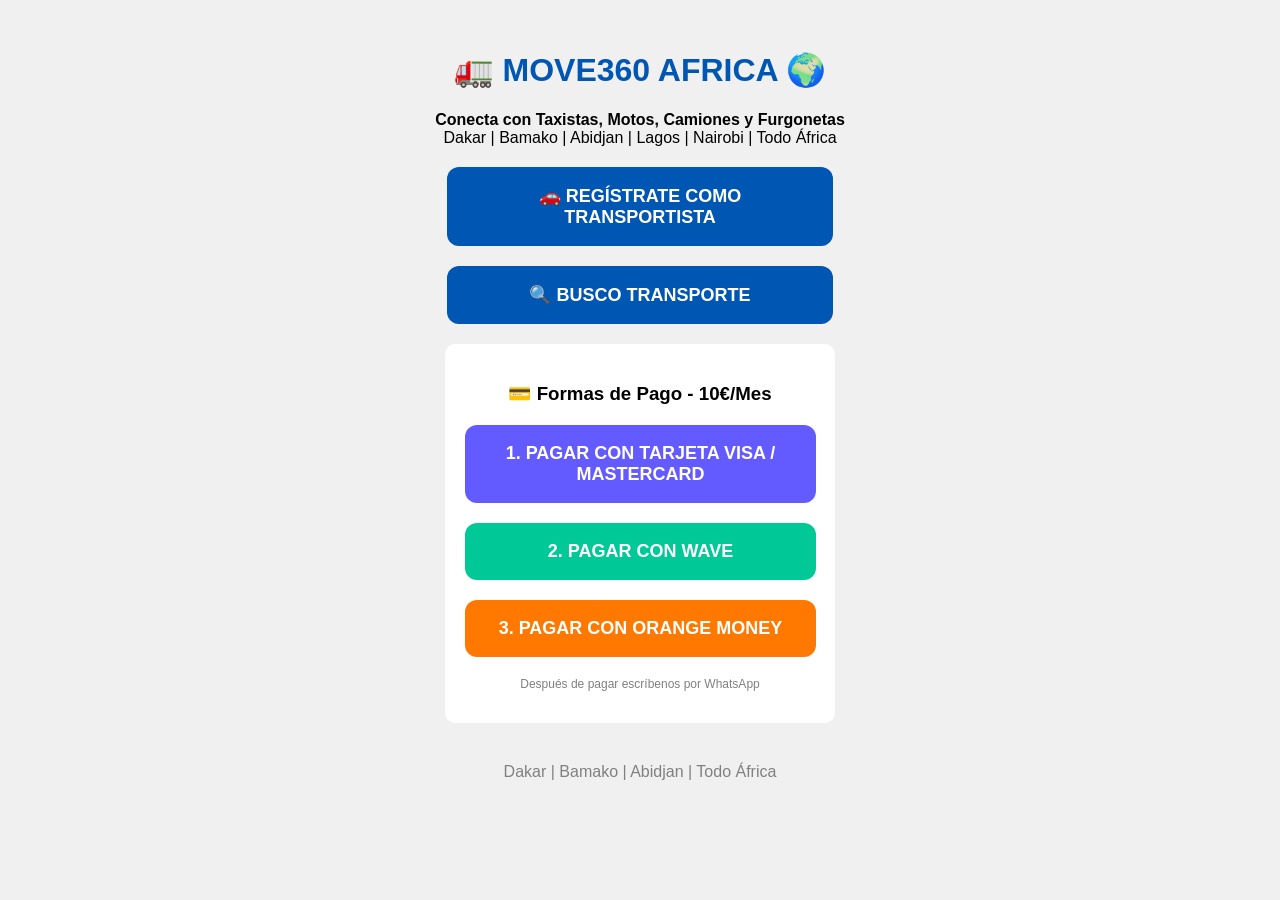
<file: index.html>
<!DOCTYPE html>
<html lang="es">
<head>
    <meta charset="UTF-8">
    <meta name="viewport" content="width=device-width, initial-scale=1.0">
    <title>MOVE360 AFRICA - Transporte en Todo África</title>
    <style>
        body { font-family: Arial; text-align: center; background: #f0f0f0; padding: 30px; margin: 0; }
        h1 { color: #0056b3; font-size: 32px; }
        .boton { display: block; width: 90%; max-width: 350px; margin: 20px auto; padding: 18px; 
                 background: #0056b3; color: white; text-decoration: none; 
                 font-size: 18px; border-radius: 12px; font-weight: bold; }
        .boton-pago { background: #00C896; } /* Verde de Wave */
        .boton:hover { opacity: 0.8; }
    </style>
</head>
<body>
    <h1>🚛 MOVE360 AFRICA 🌍</h1>
    <p><b>Conecta con Taxistas, Motos, Camiones y Furgonetas</b><br>
    Dakar | Bamako | Abidjan | Lagos | Nairobi | Todo África</p>
    
    <a href="registro.html" class="boton">🚗 REGÍSTRATE COMO TRANSPORTISTA</a>
    <a href="buscar.html" class="boton">🔍 BUSCO TRANSPORTE</a>
    
    <div style="background:white; padding:20px; border-radius:10px; margin:20px auto; max-width:350px;">
        <h3>💳 Formas de Pago - 10€/Mes</h3>
        
        <a href="#" class="boton" style="background:#635BFF;">
            1. PAGAR CON TARJETA VISA / MASTERCARD
        </a>

        <a href="#" class="boton boton-pago">
            2. PAGAR CON WAVE
        </a>
        
        <a href="#" class="boton" style="background:#FF7900;">
            3. PAGAR CON ORANGE MONEY
        </a>
        <p style="font-size:12px; color:gray;">Después de pagar escríbenos por WhatsApp</p>
    </div>
    
    <p style="margin-top: 40px; color: gray;">Dakar | Bamako | Abidjan | Todo África</p>
</body>
</html>
</file>
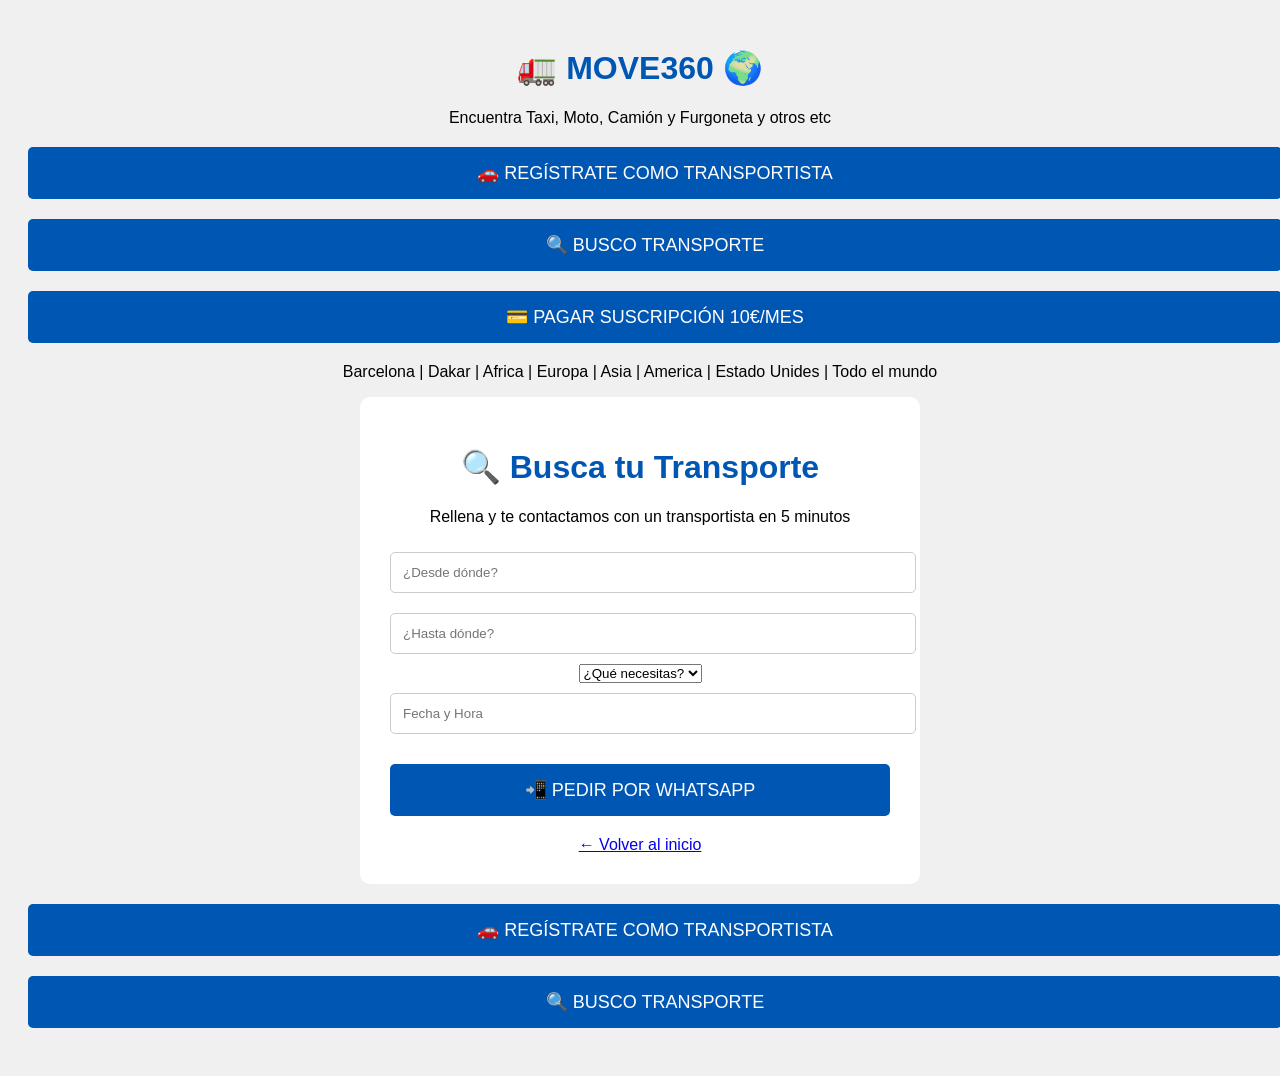
<file: Index.html>
<!DOCTYPE html>
<html lang="es">
<head>
    <meta charset="UTF-8">
    <title>MOVE360 - Transporte Global</title>
    <style>
        body { font-family: Arial; text-align: center; background: #f0f0f0; padding: 50px; }
        h1 { color: #0056b3; }
        .boton { display: block; width: 300px; margin: 20px auto; padding: 20px; 
                 background: #0056b3; color: white; text-decoration: none; 
                 font-size: 20px; border-radius: 10px; }
        .boton-pago { background: #00C896; } /* Verde de Wave */
    </style>
</head>
<body>
    <h1>🚛 MOVE360 🌍</h1>
    <p>Encuentra Taxi, Moto, Camión y Furgoneta y otros etc</p>
    
    <a href="registro.html" class="boton">🚗 REGÍSTRATE COMO TRANSPORTISTA</a>
    <a href="buscar.html" class="boton">🔍 BUSCO TRANSPORTE</a>
    
    <a href="https://pay.wave.com/m/M_sn_DzyWASHOmWVe/c/sn/" class="boton boton-pago" target="_blank">
        💳 PAGAR SUSCRIPCIÓN 10€/MES
    </a>
    
    <p>Barcelona | Dakar | Africa | Europa | Asia | America | Estado Unides | Todo el mundo</p>
</body>
</html>


<!DOCTYPE html>
<html lang="es">
<head>
    <meta charset="UTF-8">
    <meta name="viewport" content="width=device-width, initial-scale=1.0">
    <title>Buscar Transporte - MOVE360</title>
    <style>
        body { font-family: Arial; background: #f0f0f0; padding: 20px; }
        .caja { max-width: 500px; margin: auto; background: white; padding: 30px; border-radius: 10px; }
        input { width: 100%; padding: 12px; margin: 10px 0; border: 1px solid #ccc; border-radius: 5px; }
        .boton { width: 100%; padding: 15px; background: #0056b3; color: white; border: none; border-radius: 5px; font-size: 18px; }
    </style>
</head>
<body>
    <div class="caja">
        <h1>🔍 Busca tu Transporte</h1>
        <p>Rellena y te contactamos con un transportista en 5 minutos</p>
        <form action="https://wa.me/221764937437" method="get" target="_blank">
            <input type="text" name="origen" placeholder="¿Desde dónde?" required>
            <input type="text" name="destino" placeholder="¿Hasta dónde?" required>
            <select name="tipo" required>
                <option value="">¿Qué necesitas?</option>
                <option>Taxi</option>
                <option>Moto</option>
                <option>Camión</option>
                <option>Furgoneta</option>
            </select>
            <input type="text" name="fecha" placeholder="Fecha y Hora">
            <button type="submit" class="boton">📲 PEDIR POR WHATSAPP</button>
        </form>
        <a href="index.html">← Volver al inicio</a>
    </div>
</body>
</html>
<a href="registro.html" class="boton">🚗 REGÍSTRATE COMO TRANSPORTISTA</a>
<a href="buscar.html" class="boton">🔍 BUSCO TRANSPORTE</a>
</file>
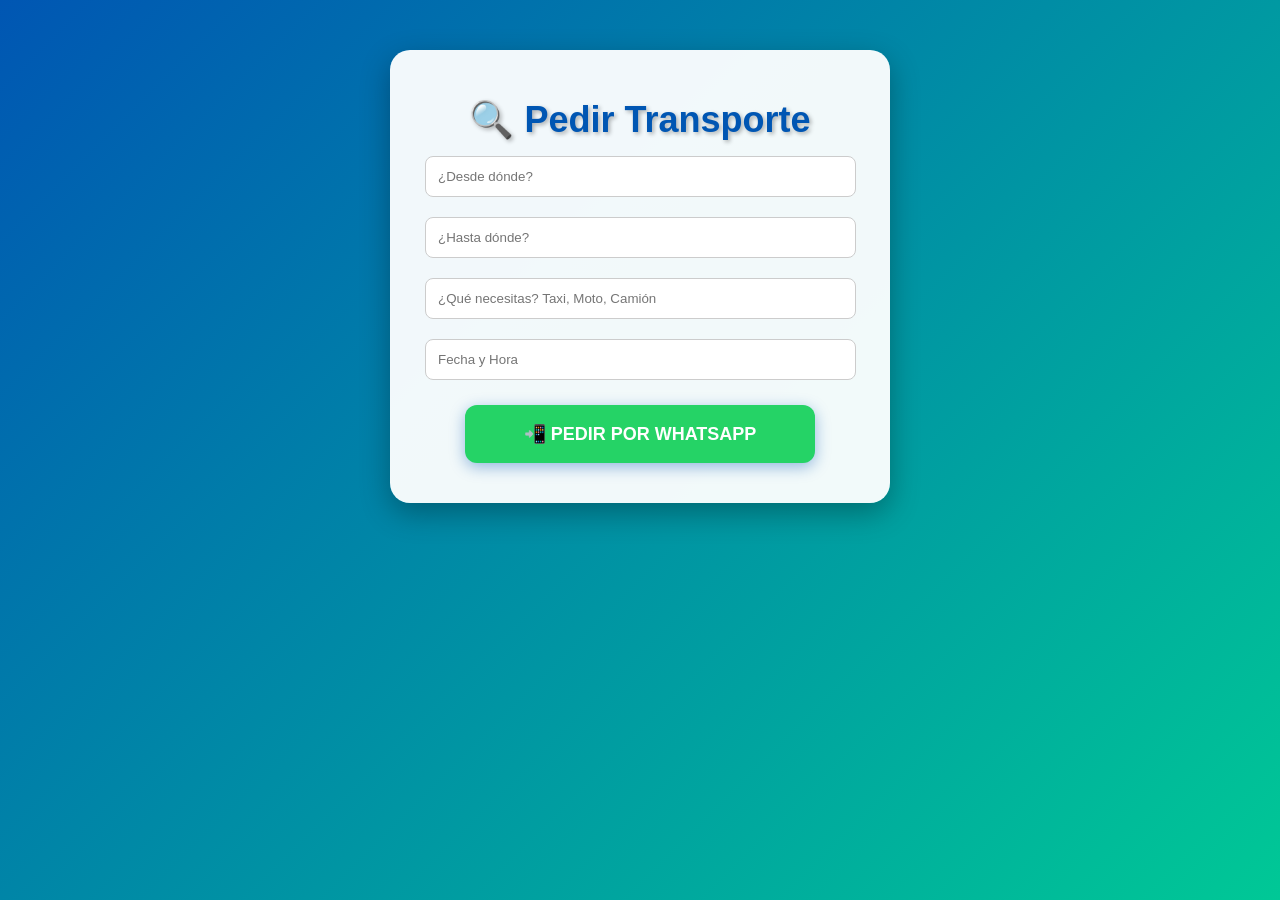
<file: buscar.html>
<!DOCTYPE html>
<html lang="es">
<head>
    <meta charset="UTF-8">
    <title>Pedir Transporte</title>
    <link rel="stylesheet" href="style.css">
</head>
<body>
    <div class="caja">
        <h1 style="color:#0056b3;">🔍 Pedir Transporte</h1>
        <form action="https://wa.me/221XXXXXXXX" method="get" target="_blank">
            <input type="text" name="text" placeholder="¿Desde dónde?" required style="width:90%; padding:12px; margin:10px; border-radius:8px; border:1px solid #ccc;">
            <input type="text" name="text" placeholder="¿Hasta dónde?" required style="width:90%; padding:12px; margin:10px; border-radius:8px; border:1px solid #ccc;">
            <input type="text" name="text" placeholder="¿Qué necesitas? Taxi, Moto, Camión" required style="width:90%; padding:12px; margin:10px; border-radius:8px; border:1px solid #ccc;">
            <input type="text" name="text" placeholder="Fecha y Hora" style="width:90%; padding:12px; margin:10px; border-radius:8px; border:1px solid #ccc;">
            <button type="submit" class="boton" style="background:#25D366;">📲 PEDIR POR WHATSAPP</button>
        </form>
    </div>
</body>
</html>
</file>
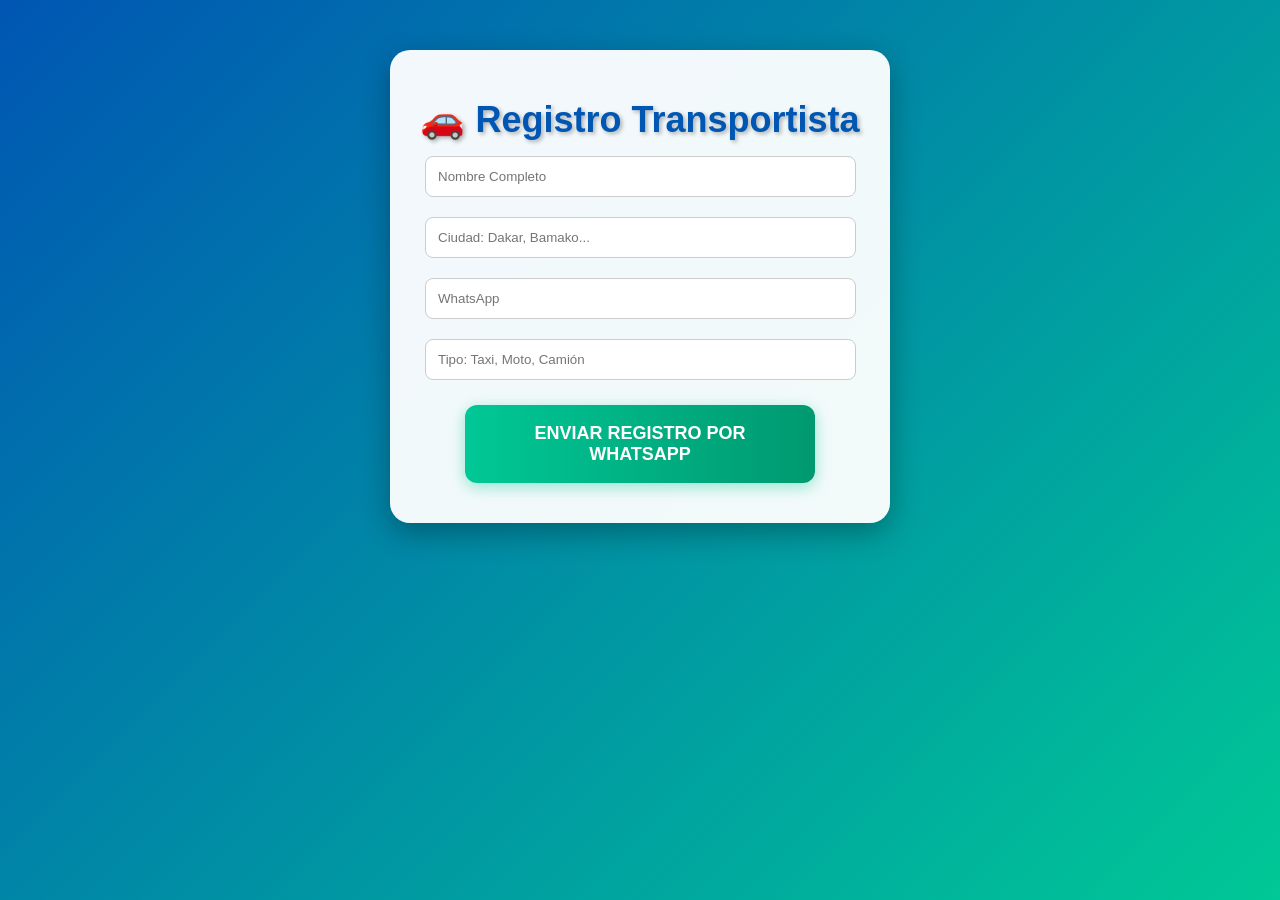
<file: registro.html>
<!DOCTYPE html>
<html lang="es">
<head>
    <meta charset="UTF-8">
    <title>Registro Transportista</title>
    <link rel="stylesheet" href="style.css">
</head>
<body>
    <div class="caja">
        <h1 style="color:#0056b3;">🚗 Registro Transportista</h1>
        <form action="https://wa.me/221XXXXXXXX" method="get" target="_blank">
            <input type="text" name="text" placeholder="Nombre Completo" required style="width:90%; padding:12px; margin:10px; border-radius:8px; border:1px solid #ccc;">
            <input type="text" name="text" placeholder="Ciudad: Dakar, Bamako..." required style="width:90%; padding:12px; margin:10px; border-radius:8px; border:1px solid #ccc;">
            <input type="tel" name="text" placeholder="WhatsApp" required style="width:90%; padding:12px; margin:10px; border-radius:8px; border:1px solid #ccc;">
            <input type="text" name="text" placeholder="Tipo: Taxi, Moto, Camión" required style="width:90%; padding:12px; margin:10px; border-radius:8px; border:1px solid #ccc;">
            <button type="submit" class="boton boton-pago">ENVIAR REGISTRO POR WHATSAPP</button>
        </form>
    </div>
</body>
</html>
</file>
<file: style.css>
/* style.css - MOVE360 AFRICA */

body { 
    font-family: 'Segoe UI', Arial; 
    text-align: center; 
    margin: 0;
    padding: 30px 15px;
    background: linear-gradient(135deg, #0056b3 0%, #00C896 100%);
    background-attachment: fixed;
    color: white;
}

.caja { 
    background: rgba(255, 255, 255, 0.95);
    max-width: 450px;
    margin: 20px auto;
    padding: 25px;
    border-radius: 20px;
    box-shadow: 0 10px 30px rgba(0,0,0,0.3);
    color: #333;
}

h1 { 
    color: white; 
    font-size: 36px; 
    text-shadow: 2px 2px 4px rgba(0,0,0,0.3);
    margin-bottom: 5px;
}

.boton { 
    display: block; 
    width: 90%; 
    max-width: 350px; 
    margin: 15px auto; 
    padding: 18px; 
    background: linear-gradient(90deg, #0056b3, #004494);
    color: white; 
    text-decoration: none; 
    font-size: 18px; 
    border-radius: 12px; 
    font-weight: bold;
    box-shadow: 0 4px 15px rgba(0,86,179,0.4);
    transition: all 0.3s ease;
    border: none;
}

.boton:hover { 
    transform: translateY(-3px);
    box-shadow: 0 6px 20px rgba(0,86,179,0.6);
}

.boton-pago { 
    background: linear-gradient(90deg, #00C896, #009970);
    box-shadow: 0 4px 15px rgba(0,200,150,0.4);
}
.boton-orange { 
    background: linear-gradient(90deg, #FF7900, #E56E00);
    box-shadow: 0 4px 15px rgba(255,121,0,0.4);
}
.boton-stripe { 
    background: linear-gradient(90deg, #635BFF, #5249D9);
    box-shadow: 0 4px 15px rgba(99,91,255,0.4);
}

.caja-pago {
    background: white; 
    padding: 20px; 
    border-radius: 15px; 
    margin: 20px auto; 
    max-width: 350px;
    border: 2px solid #00C896;
}
</file>
